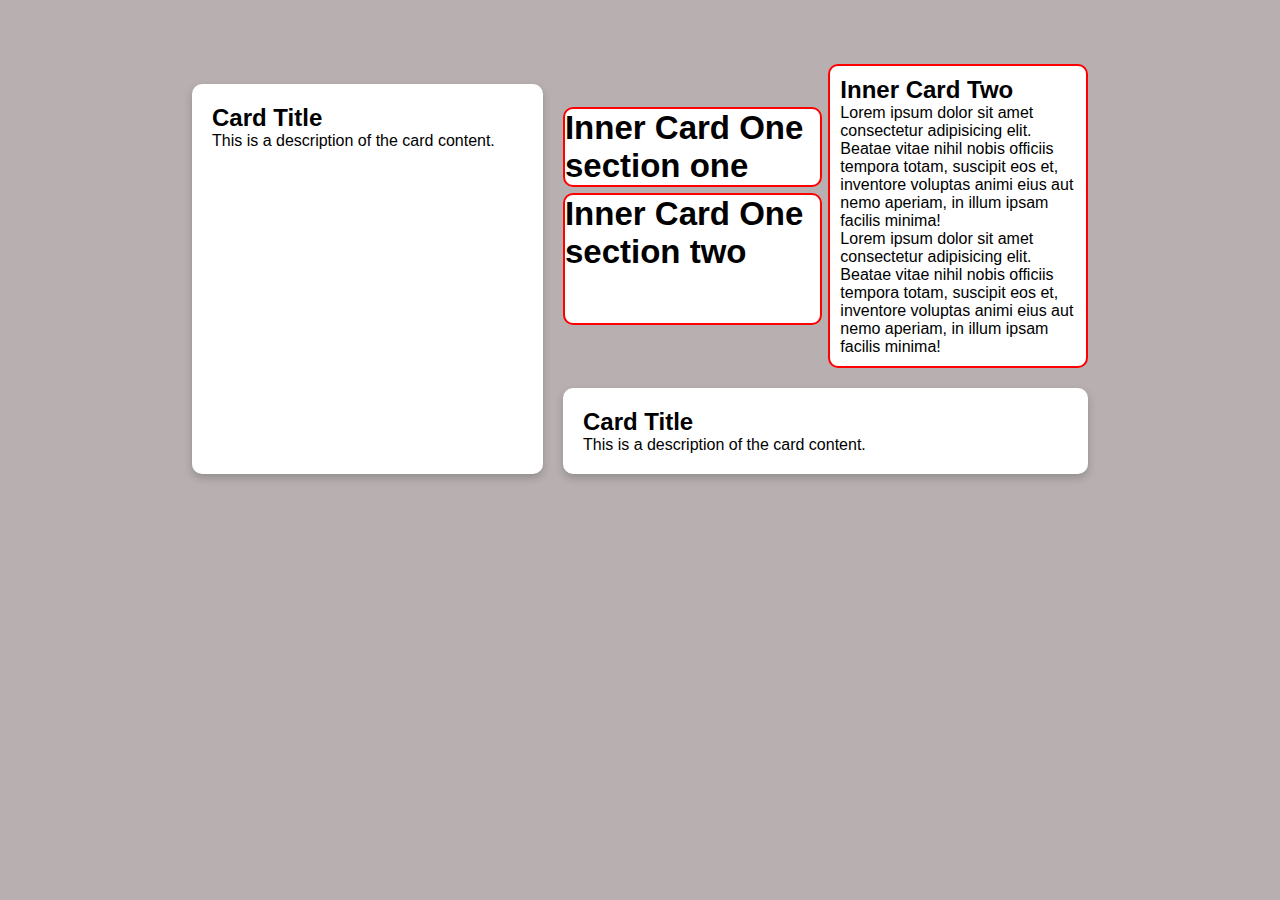
<file: Day3/index.html>
<!DOCTYPE html>
<html lang="en">
<head>
    <meta charset="UTF-8">
    <meta name="viewport" content="width=device-width, initial-scale=1.0">
    <link rel="stylesheet" href="CSS/style.css">
    <title>CardAssignmentPro</title>
</head>
<body>
    <section class="card-container">
        <div class="card1">
            <h2>Card Title</h2>
            <p>This is a description of the card content.</p>
        </div>
        <div class="card2">
            <div class="inner-cards">
                <div class="inner-card1">
                    <div class="half-top">  
                        <h2>Inner Card One section one </h2>
                    </div>
                    <div class="half-bottom"> 
                        <h2>Inner Card One section two</h2> 
                        <br><br> 
                    </div class="half-bottom">
                </div>
                <div class="inner-card2">
                    <h2>  Inner Card Two </h2>
                    <p>
                        Lorem ipsum dolor sit amet consectetur adipisicing 
                        elit. Beatae vitae nihil nobis officiis tempora totam,
                        suscipit eos et, inventore voluptas animi eius 
                        aut nemo aperiam, in illum ipsam facilis minima!
                        <br>
                        Lorem ipsum dolor sit amet consectetur adipisicing 
                        elit. Beatae vitae nihil nobis officiis tempora totam,
                        suscipit eos et, inventore voluptas animi eius 
                        aut nemo aperiam, in illum ipsam facilis minima!
                    </p>
                </div>
            </div>
            <div class="card2-under">
                <h2>Card Title</h2>
                <p>This is a description of the card content.</p>
            </div>
        </div>
    </section>
</body>
</html>
</file>
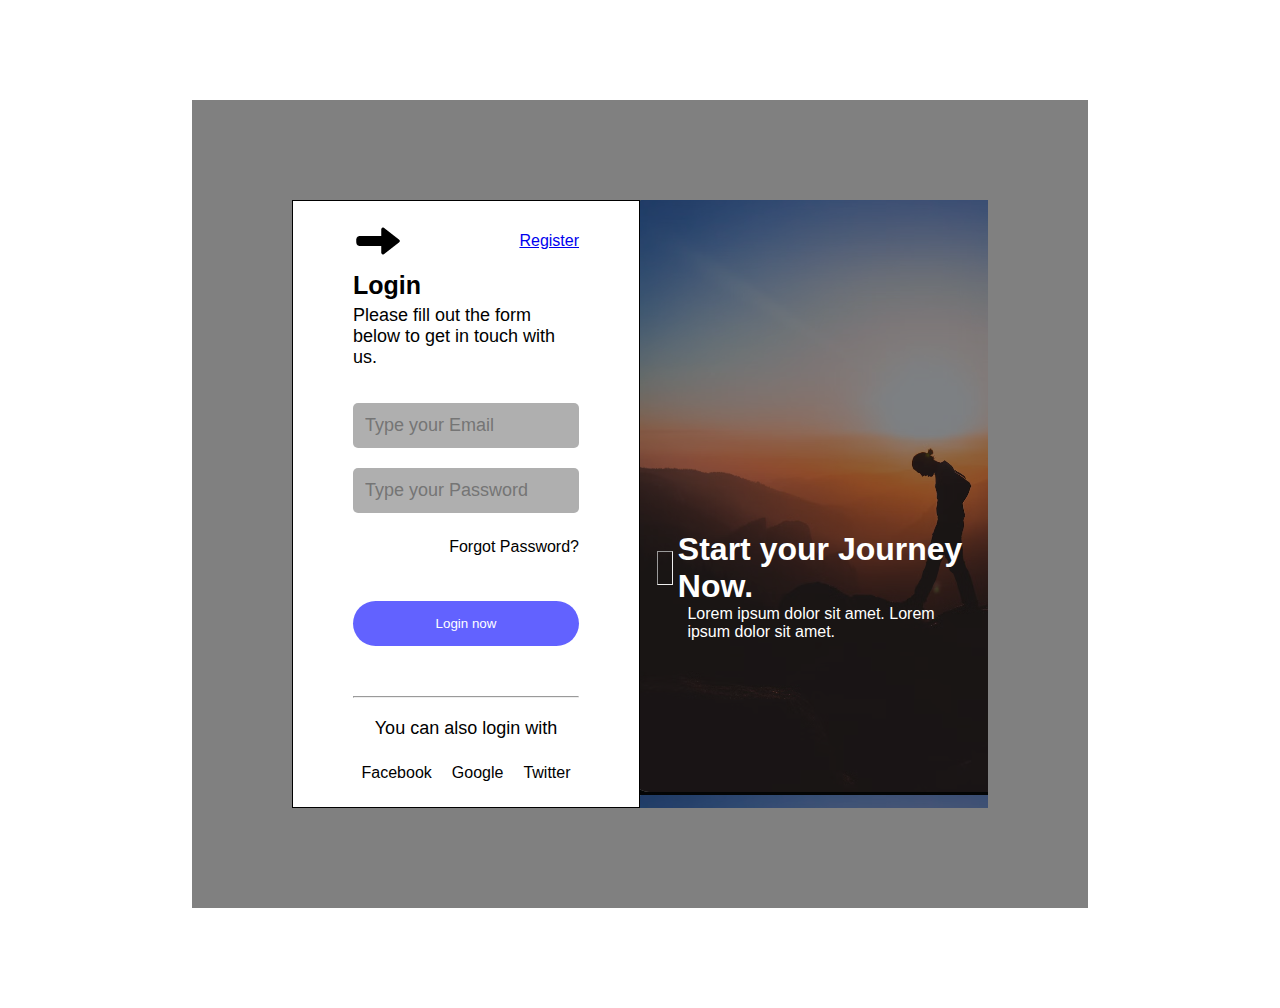
<file: Day2/cardContact.html>
<!DOCTYPE html>
<html lang="en">
<head>
    <meta charset="UTF-8">
    <meta name="viewport" content="width=device-width, initial-scale=1.0">
    <link rel="stylesheet" href="CSS/cardContact.css">
    <title>cardContact</title>
</head>
<body>
    <!-- creating a web contact card that has an image on the right and the form on the left. 
     The form has no labels, only placeholders -->
    <div class="contact-card">
        <div class="form-container">
            <div class="register">
                <img src="Images/icons/blackArrow.png" alt="">
                <a href="register.html">Register</a>
            </div>
            <div class="form-title">
                <h2>Login</h2>
                <p>
                    Please fill out the form below to get in touch with us.
                </p>
            </div>
            <form>
                
                <!-- email -->
                <div class="form-input">
                    <label for="email"></label>
                    <input type="email" id="email" name="email" placeholder="Type your Email" required>
                </div>
                <!-- password -->
                <div class="form-input">
                    <label for="password"></label>
                    <input type="password" id="password" name="password" placeholder="Type your Password" required>
                </div>
                <a href="#">Forgot Password?</a>
                <button type="submit">Login now</button>
                <hr>
                <p class="para-btm">You can also login with</p>
                <div class="social-icons">
                    <a href="#" class="facebook">Facebook</a>
                    <a href="#" class="google">Google</a>
                    <a href="#" class="twitter">Twitter</a>
                </div>
            </form>
        </div>
        <div class="contact-img">
            <div class="img-overlay">
                <div class="img-content">
                    <div class="img-head">
                        <hr>
                        <h1>Start your Journey Now.</h1>
                    </div>
                    <div class="img-para">
                        <h1></h1>
                        <p>Lorem ipsum dolor sit amet. Lorem ipsum dolor sit amet.</p>
                    </div>
                </div>
            </div>
        </div>
    </div>
</body>
</html>
</file>
<file: Day3/CSS/style.css>
*{
    margin: 0;
    padding: 0;
    box-sizing: border-box;
}
body {
    background-color: rgba(75, 55, 55, 0.397);
    font-family: 'Segoe UI', sans-serif;
}
.card-container{
    display: flex;
    width: 70%;
    margin: 5% auto;
}
.card1 {
    width: 40%;
    background-color: white;
    border-radius: 10px;
    box-shadow: 0 4px 8px rgba(0, 0, 0, 0.2);
    color: black;
    margin: 20px auto;
    padding: 20px;
}
.card2{
    width: 60%;
    margin-left: 20px;
}
.card2 .card2-under{
    width: 100%;
    background-color: white;
    border-radius: 10px;
    box-shadow: 0 4px 8px rgba(0, 0, 0, 0.2);
    color: black;
    margin: 20px auto;
    padding: 20px;
}
.inner-cards{
    display: flex;
    align-items: center;
}
.inner-card1{
    width: 50%;
    margin-right: 6px;
    /* background-color: white;
    border: 2px solid red;
    border-radius: 10px; */
}
.inner-card1 .half-top{
    width: 100%;
    background-color: white;
    border: 2px solid red;
    border-radius: 10px;
    color: black;
    font-size: 22px;
    margin-bottom: 6px;
}
.inner-card1 .half-bottom{
    width: 100%;
    background-color: white;
    border: 2px solid red;
    border-radius: 10px;
    color: black;
    font-size: 22px;
}
.inner-card2{
    width: 50%;
    background-color: white;
    border: 2px solid red;
    border-radius: 10px;
    color: black;
    padding: 10px;
}
</file>
<file: Day2/CSS/cardContact.css>
*{
    margin: 0;
    padding: 0;
    box-sizing: border-box;
    font-family: 'Segoe UI', sans-serif;
}
.contact-card{
    display: flex;
    background-color: grey;
    padding: 100px;
    width: 70%;
    margin: 100px auto;
}
.form-container{
    width: 50%;
    border: 1px solid black;
    background-color: white;
    padding: 15px 60px;
}
.register{
    display: flex;
    justify-content: space-between;
    align-items: center;
}

form{
    display: flex;
    flex-direction: column;
}
.form-title h2{
    margin: 5px 0;
    font-size: 25px;
}
.form-title p{
    margin-bottom: 25px;
    font-size: 18px;
}
form p{
    margin-bottom: 15px;
    font-size: 18px;
    text-align: center;
}
form .para-btm p{
    text-align: center;
}
form a{
    text-decoration: none;
    text-align: right;
    margin: 15px 0;
    color: black;
}
form button{
    padding: 15px;
    margin: 30px 0;
    border-top-left-radius: 25px;
    border-top-right-radius: 25px;
    border-bottom-left-radius: 25px;
    border-bottom-right-radius: 25px;
    background-color: rgba(0, 0, 255, 0.616);
    color: white;
    border: 0;
}
.form-input{
    margin: 10px 0;
}
.form-input input{
    padding: 12px;
    border-radius: 5px;
    font-size: 18px;
    background-color: rgba(128, 128, 128, 0.63);
    color: black;
    border: 0;
    width: 100%;
}
hr{
    margin: 20px 0;
}

.social-icons{
    display: flex;
    justify-content: center;
    align-items: center;
}

.social-icons a{
    margin: 10px;
}
/* The image section */
.contact-img{
    width: 50%;
    background: url(../Images/bg_img.PNG);
}
.img-overlay{
    background-color: rgba(0, 0, 0, 0.445);
    width: 100%;
    height: 100%;
}
.img-content{
    padding-top: 95%;
    width: 90%;
    margin-left: auto;
    margin-right: auto;
}
.img-head{
    display: flex;
}
.img-head hr{
    flex: 5%;
    margin-right: 5px;
}
.img-head h1{
    flex: 95%;
    color: white;
}

.img-para p{
    color: white;
    margin-left: 30px;
}
</file>
